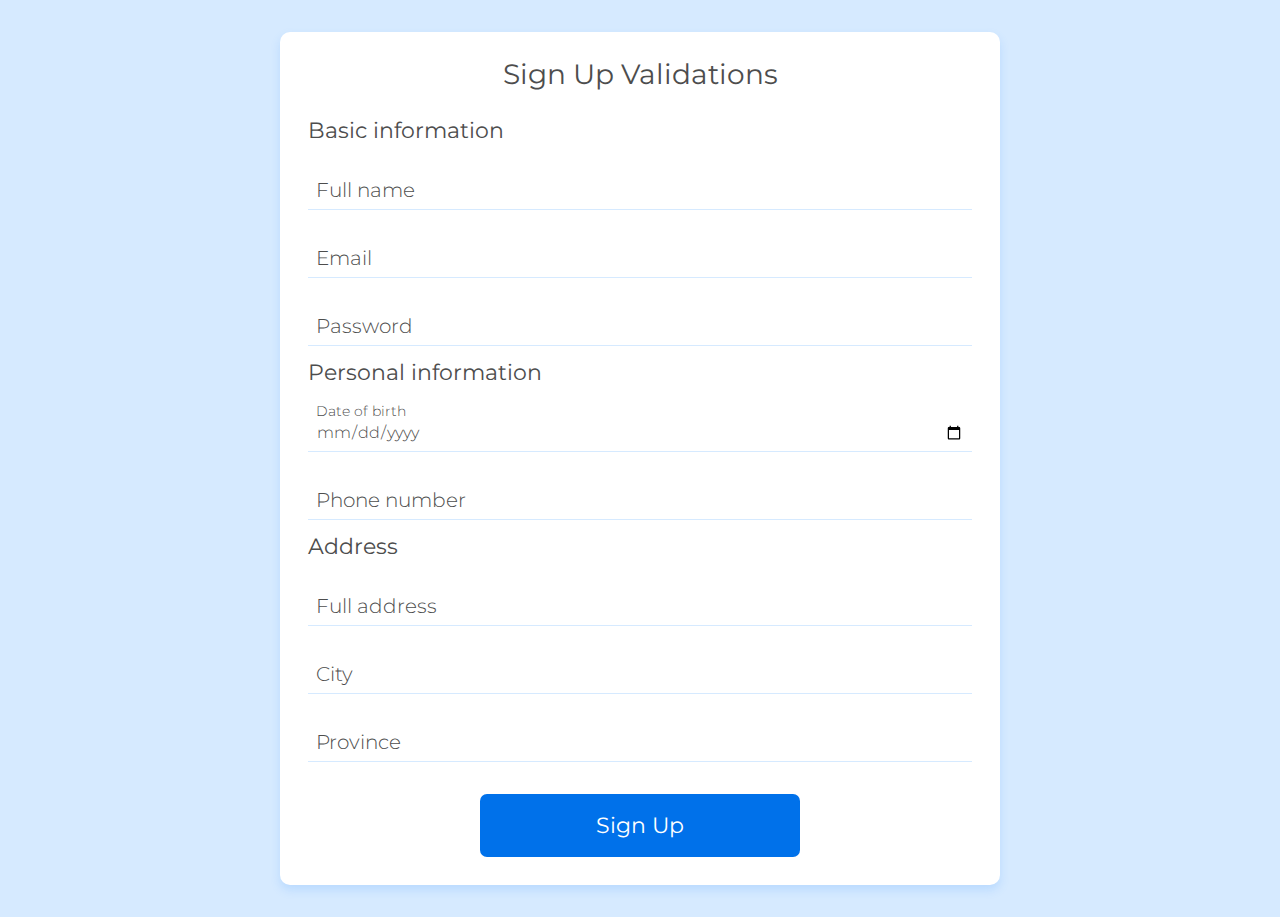
<file: index.html>
<!DOCTYPE html>
<html lang="en">
	<head>
		<meta charset="UTF-8" />
		<meta name="viewport" content="width=device-width, initial-scale=1.0" />
		<title>Sign Up Validations</title>
		<link
			href="https://fonts.googleapis.com/css2?family=Montserrat:wght@300;400&display=swap"
			rel="stylesheet"
		/>
		<link rel="stylesheet" href="./assets/css/base.css" />
		<link rel="stylesheet" href="./assets/css/card.css" />
		<link rel="stylesheet" href="./assets/css/inputs.css" />
		<link rel="stylesheet" href="./assets/css/button.css" />
	</head>

	<body>
		<main class="container flex flex--column flex--center">
			<section class="card">
				<h2 class="card__title">Sign Up Validations</h2>
				<form action="./signup-success.html" class="form flex flex--column">
					<fieldset>
						<legend class="form__label">Basic information</legend>
						<div class="input-container">
							<input
								name="name"
								id="name"
								class="input"
								type="text"
								placeholder="Name"
								required
								data-type="name"
							/>
							<label class="input-label" for="name">Full name</label>
							<span class="input-message-error">This field is not valid</span>
						</div>
						<div class="input-container">
							<input
								name="email"
								id="email"
								class="input"
								type="email"
								placeholder="Email"
								required
								data-type="email"
							/>
							<label class="input-label" for="email">Email</label>
							<span class="input-message-error">This field is not valid</span>
						</div>
						<div class="input-container">
							<input
								name="password"
								id="password"
								class="input"
								type="password"
								placeholder="Password"
								title="6-12 characters. Must contain a lowercase letter, an uppercase letter, a number and can't contain special characters"
								pattern="^(?=.*[a-z])(?=.*[A-Z])(?=.*[0-9])(?!.*[ !@#$%^&*_=+-]).{6,12}$"
								required
								data-type="password"
							/>
							<label class="input-label" for="password">Password</label>
							<span class="input-message-error">This field is not valid</span>
						</div>
					</fieldset>
					<fieldset>
						<legend class="form__label">Personal information</legend>
						<div class="input-container">
							<input
								name="birth"
								id="birth"
								class="input"
								type="date"
								placeholder="Date of birth"
								required
								data-type="birth"
							/>
							<label class="input-label" for="birth">Date of birth</label>
							<span class="input-message-error">This field is not valid</span>
						</div>
						<div class="input-container">
							<input
								name="phoneNumber"
								id="phoneNumber"
								class="input"
								type="text"
								placeholder="Phone number"
								pattern="\d{10}"
								maxlength="10"
								required
								data-type="phoneNumber"
							/>
							<label class="input-label" for="phoneNumber">Phone number</label>
							<span class="input-message-error">This field is not valid</span>
						</div>
					</fieldset>
					<fieldset>
						<legend class="form__label">Address</legend>
						<div class="input-container">
							<input
								name="cep"
								id="cep"
								class="input"
								type="text"
								placeholder="CEP"
								pattern="[\s\S]{10,40}"
								required
								data-type="address"
							/>
							<label class="input-label" for="cep">Full address</label>
							<span class="input-message-error">This field is not valid</span>
						</div>
						<div class="input-container">
							<input
								name="city"
								id="city"
								class="input"
								type="text"
								placeholder="City"
								pattern="[\s\S]{10,40}"
								required
								data-type="city"
							/>
							<label class="input-label" for="city">City</label>
							<span class="input-message-error">This field is not valid</span>
						</div>
						<div class="input-container">
							<input
								name="state"
								id="state"
								class="input"
								type="text"
								placeholder="Province"
								pattern="[\s\S]{10,40}"
								required
								data-type="province"
							/>
							<label class="input-label" for="state">Province</label>
							<span class="input-message-error">This field is not valid</span>
						</div>
					</fieldset>
					<button class="button">Sign Up</button>
				</form>
			</section>
		</main>

		<script type="module" src="./assets/js/app.js"></script>
	</body>
</html>
</file>
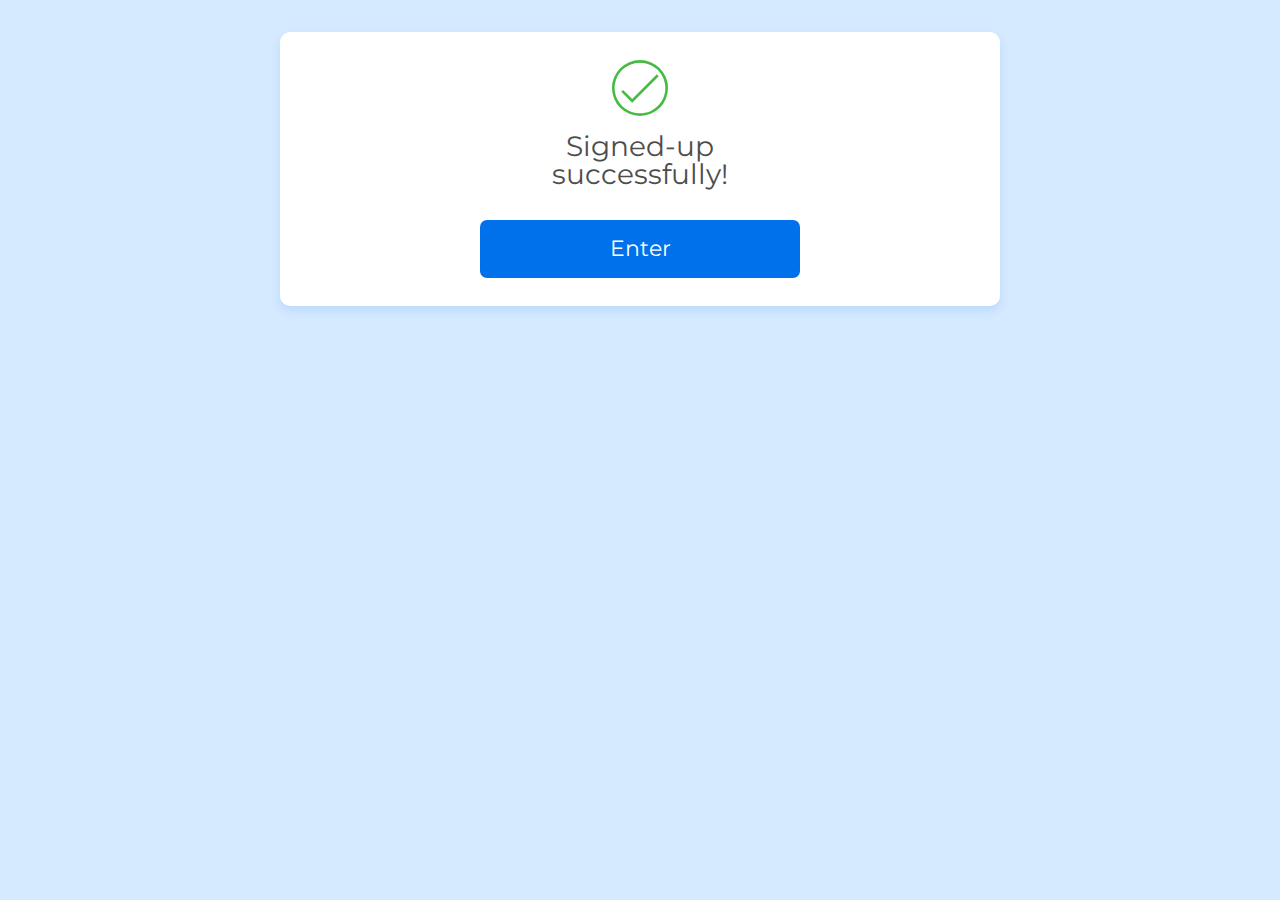
<file: signup-success.html>
<!DOCTYPE html>
<html lang="es">
	<head>
		<meta charset="UTF-8" />
		<meta name="viewport" content="width=device-width, initial-scale=1.0" />
		<title>Sign Up Successful</title>
		<link
			href="https://fonts.googleapis.com/css2?family=Montserrat:wght@300;400&display=swap"
			rel="stylesheet"
		/>
		<link rel="stylesheet" href="./assets/css/base.css" />
		<link rel="stylesheet" href="./assets/css/card.css" />
		<link rel="stylesheet" href="./assets/css/inputs.css" />
		<link rel="stylesheet" href="./assets/css/button.css" />
		<link rel="stylesheet" href="./assets/css/signup-success.css" />
	</head>

	<body>
		<main class="container flex flex--column flex--center">
			<section class="registry-card card">
				<span class="registry-card__icon-complete"></span>
				<h1 class="registry-card__title card__title">
					Signed-up successfully!
				</h1>
				<a href="#" class="button">Enter</a>
			</section>
		</main>
	</body>
</html>
</file>
<file: assets/css/card.css>
.card {
	background-color: var(--contrast-light-color);
	border-radius: 10px;
	box-shadow: var(--shadow);
	width: 100%;
	max-width: 45rem;
	padding: 1.75rem;
	box-sizing: border-box;
}

.card__title {
	font-size: var(--font-size-card-title);
	text-align: center;
	margin-bottom: 1rem;
}
</file>
<file: assets/css/inputs.css>
.form {
	margin-top: 2rem;
}

.form__label {
	font-size: var(--font-size-form-fieldset);
	margin-bottom: 1rem;
}

.input-container {
	font-weight: var(--font-weigth-input);
	position: relative;
	margin-bottom: 1rem;
	display: flex;
	flex-direction: column;
	justify-content: flex-end;
	box-sizing: border-box;
}

.input {
	box-sizing: border-box;
	border-bottom: 1px solid var(--secondary-color);
	padding: 1.375rem 0.5rem 0.5rem;
	height: 3.25rem;
	width: 100%;
}

.input::placeholder {
	visibility: hidden;
	color: #00000000;
}

.input:focus {
	outline: none;
}

.input-label {
	position: absolute;
	top: 1.375rem;
	left: 0.5rem;
	font-size: var(--font-size-input-label);

	transition: all 0.25s;
}

.input:not(:placeholder-shown) + .input-label,
.input:focus + .input-label {
	font-size: 0.875rem;
	top: 0.25rem;
	transition: all 0.25s;
}

.input-container--invalid {
	margin-bottom: 0.5rem;
}

.input-container--invalid .input {
	border: 1px solid var(--warning-color);
	border-radius: 7px;
}

.input-container--invalid .input-label {
	color: var(--warning-color);
}

.input-message-error {
	display: none;
}

.input-container--invalid .input-message-error {
	color: var(--warning-color);
	display: block;
	margin-top: 0.5rem;
	padding-left: 0.5rem;
}

.textarea {
	box-sizing: border-box;
	border: 1px solid var(--secondary-color);
	padding: 0.5rem;
	border-radius: 7px;
	width: 100%;
	min-height: 3rem;
}

.textarea-container {
	position: relative;
	margin-top: 2rem;
	margin-bottom: 1rem;
	font-weight: var(--font-weigth-input);
}

.textarea::placeholder {
	visibility: hidden;
}

.textarea:focus {
	outline: none;
}

.textarea-label {
	position: absolute;
	top: 0.5rem;
	left: 0.5rem;
	font-size: var(--font-size-input-label);
	transition: all 0.25s;
}

.textarea:not(:placeholder-shown) + .textarea-label,
.textarea:focus + .textarea-label {
	font-size: 0.875rem;
	top: -1.25rem;
	transition: all 0.25s;
}

.textarea-container--invalid {
	margin-bottom: 0.5rem;
}

.textarea-container--invalid .textarea {
	border: 1px solid var(--warning-color);
}

.textarea-container--invalid .textarea-label {
	color: var(--warning-color);
}

.textarea-mensagem-erro {
	display: none;
}

.textarea-container--invalid .textarea-mensagem-erro {
	display: block;
	color: var(--warning-color);
	margin-top: 0.5rem;
	padding-left: 0.5rem;
}
</file>
<file: assets/css/button.css>
.button {
  display: block;
  background-color: var(--primary-color);
  border-radius: 7px;
  width: 100%;
  margin-top: 1rem;
  max-width: 20rem;
  padding: 1.125rem;
  box-sizing: border-box;
  color: var(--contrast-light-color);
  font-size: var(--font-size-button);
  align-self: center;
  text-align: center;
}

.simple-button {
  border: none;
  background-color: unset;
}

.simple-button--add {
  color: var(--primary-color);
}

.simple-button--delete {
  color: var(--warning-color);
}

.simple-button--edit {
  color: var(--success-color);
}
</file>
<file: assets/css/signup-success.css>
.cadastro-cabecalho {
  display: flex;
  flex-direction: column;
  align-items: center;

  padding-top: 1rem;
}

.registry-header__logo {
  width: 2.625rem;
  margin-bottom: 0.5rem;
}

.registry-header__title {
  font-family: var(--font-family-logo);
  font-size: var(--font-size-logo);
  margin-bottom: 1rem;
}

.registry-card {
  display: flex;
  flex-direction: column;
  align-items: center;
  text-align: center;
}

.registry-card__icon-complete {
  display: block;
  width: 3.5rem;
  height: 3.5rem;

  margin-bottom: 1rem;

  background-image: url(../img/checkmark.svg);
  background-size: cover;
  background-repeat: no-repeat;
}

.registry-card__title {
  max-width: 20rem;
}

@media (min-width: 800px) {
  .registry-header__logo {
    width: 5.75rem;
    margin-bottom: 1rem;
  }

  .registry-header__title {
    margin-bottom: 2rem;
  }
}
</file>
<file: assets/css/base.css>
@import url(_reset.css);
@import url(_variables.css);

body {
	background-color: var(--secondary-color);
	color: var(--contrast-dark-color);
	font-family: var(--font-family-body);
	overflow-x: hidden;
}

.container {
	padding: 2rem;
}

.flex {
	display: flex;
}

.flex--center {
	align-items: center;
	justify-content: center;
}

.flex--column {
	flex-direction: column;
}

@media (min-width: 800px) {
	.container {
		padding-right: 1.5rem;
		padding-left: 1.5rem;
	}
}

@media (min-width: 1200px) {
	.container {
		padding-left: calc((100vw - 900px) / 2);
		padding-right: calc((100vw - 900px) / 2);
	}
}
</file>
